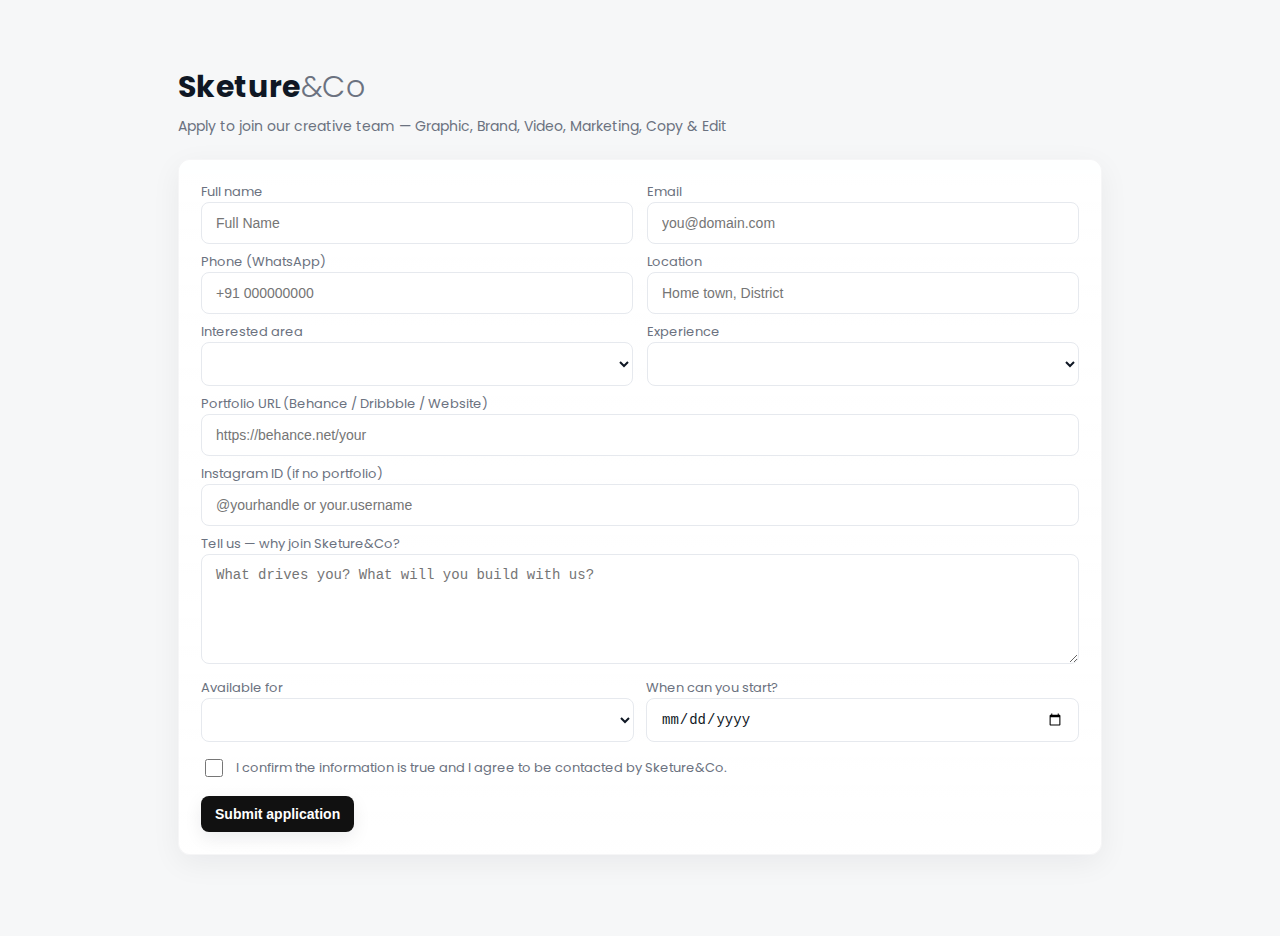
<file: index.html>
<!DOCTYPE html>
<html lang="en">
<head>
  <meta charset="utf-8" />
  <title>Sketure&Co — Apply</title>

  <!-- Poppins -->
  <link href="https://fonts.googleapis.com/css2?family=Poppins:wght@300;400;600;700&display=swap" rel="stylesheet">
  <link rel="stylesheet" href="style.css" />
  <meta name="viewport" content="width=device-width,initial-scale=1" />
</head>
<body>
  <main class="wrap">
    <header class="hero">
      <h1 class="brand">Sketure<span>&Co</span></h1>
      <p class="lead">Apply to join our creative team — Graphic, Brand, Video, Marketing, Copy & Edit</p>
    </header>

    <form id="appForm" class="form" autocomplete="off" novalidate>
      <div class="row">
        <label>Full name
          <input id="name" name="name" type="text" placeholder="Full Name" required />
        </label>

        <label>Email
          <input id="email" name="email" type="email" placeholder="you@domain.com" required />
        </label>
      </div>

      <div class="row">
        <label>Phone (WhatsApp)
          <input id="phone" name="phone" type="tel" placeholder="+91 000000000" />
        </label>

        <label>Location
          <input id="location" name="location" type="text" placeholder="Home town, District" />
        </label>
      </div>

      <div class="row">
        <label>Interested area
          <select id="role" name="role">
            <option value="Graphic Design">Graphic Design</option>
            <option value="Branding">Branding</option>
            <option value="Digital Marketing">Digital Marketing</option>
            <option value="Video Production">Video Production</option>
            <option value="Video Editing">Video Editing</option>
            <option value="Copywriting">Copywriting</option>
          </select>
        </label>

        <label>Experience
          <select id="experience" name="experience">
            <option>Student / Fresher</option>
            <option>0 – 1 Year</option>
            <option>1 – 3 Years</option>
            <option>3+ Years</option>
          </select>
        </label>
      </div>

      <label>Portfolio URL (Behance / Dribbble / Website)
        <input id="portfolio" name="portfolio" type="url" placeholder="https://behance.net/your" />
      </label>

      <label id="instWrap">Instagram ID (if no portfolio)
        <input id="instagram" name="instagram" type="text" placeholder="@yourhandle or your.username" />
      </label>

      <label>Tell us — why join Sketure&Co?
        <textarea id="why" name="why" placeholder="What drives you? What will you build with us?" required></textarea>
      </label>

      <div class="row small">
        <label>Available for
          <select id="availability" name="availability">
            <option>Full-time</option>
            <option>Part-time</option>
            <option>Internship</option>
            <option>Freelance / Project</option>
          </select>
        </label>

        <label>When can you start?
          <input id="startDate" name="startDate" type="date" />
        </label>
      </div>

      <label class="declaration">
        <input id="agree" type="checkbox" required />
        I confirm the information is true and I agree to be contacted by Sketure&Co.
      </label>

      <div class="actions">
        <button type="submit" class="btn primary">Submit application</button>
      </div>

    </form>
  </main>

  <script src="script.js"></script>
</body>
</html>
</file>
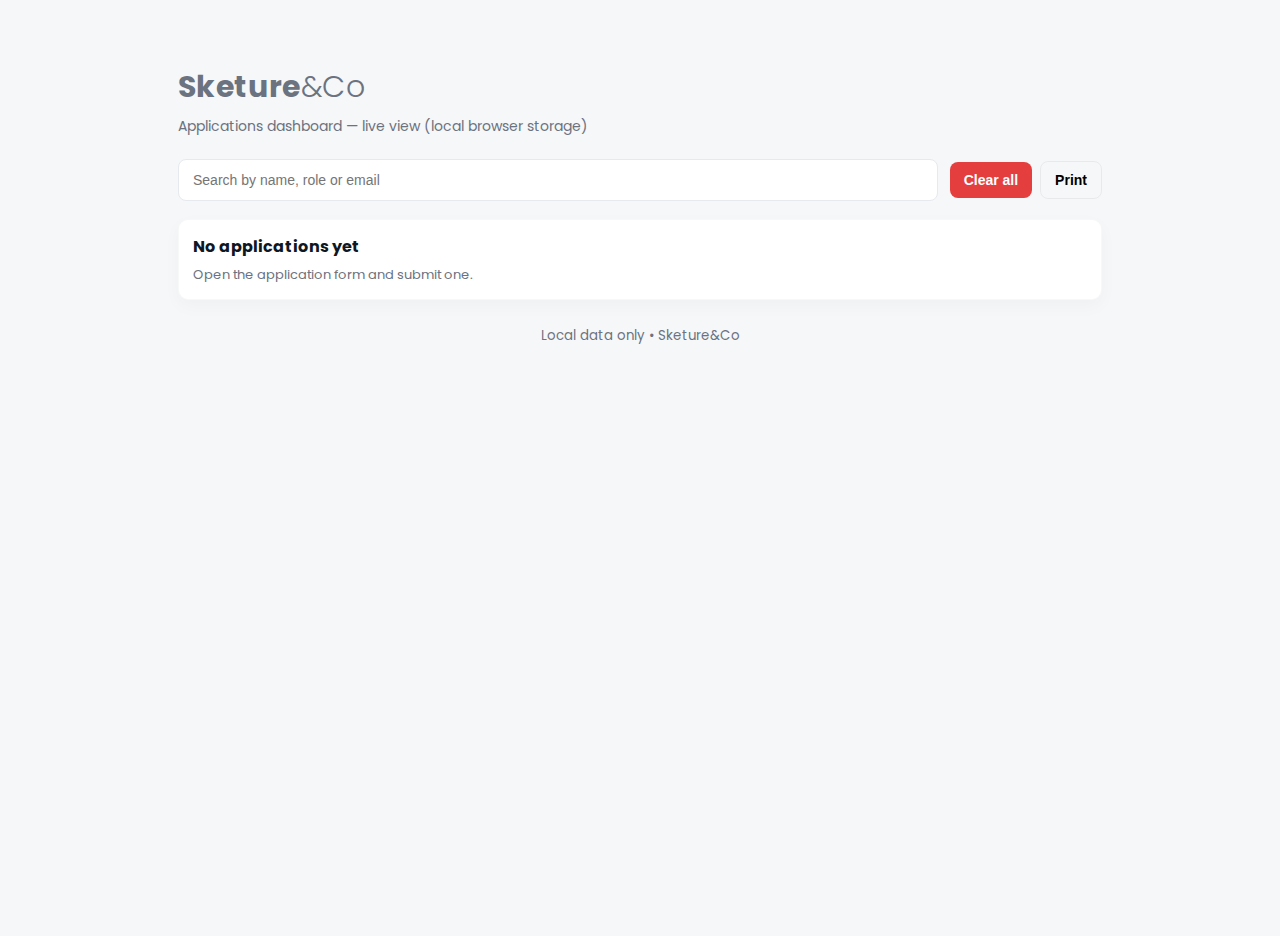
<file: dashboard.html>
<!DOCTYPE html>
<html lang="en">
<head>
  <meta charset="utf-8" />
  <title>Sketure&Co — Dashboard</title>

  <link href="https://fonts.googleapis.com/css2?family=Poppins:wght@300;400;600;700&display=swap" rel="stylesheet">
  <link rel="stylesheet" href="style.css" />
  <meta name="viewport" content="width=device-width,initial-scale=1" />
</head>
<body>
  <main class="wrap">
    <header class="hero small">
      <h1 class="brand">Sketure<span>&Co</span></h1>
      <p class="lead">Applications dashboard — live view (local browser storage)</p>
    </header>

    <section class="controls">
      <input id="search" type="search" placeholder="Search by name, role or email" />
      <div class="control-right">
        <button id="clearAll" class="btn danger">Clear all</button>
        <button id="printBtn" class="btn">Print</button>
      </div>
    </section>

    <section id="list" class="list">
      <!-- Dynamic applicant cards injected here -->
    </section>

    <footer class="foot">
      <small>Local data only • Sketure&Co</small>
    </footer>
  </main>

  <script src="script.js"></script>
</body>
</html>
</file>
<file: style.css>
:root{
  --bg:#f6f7f8;
  --card:#ffffff;
  --muted:#6b7280;
  --accent:#111111;
  --accent-2:#0f1724;
  --danger:#e53e3e;
  --glass: rgba(255,255,255,0.6);
}

*{box-sizing:border-box}
html,body{height:100%}
body{
  margin:0;
  background:var(--bg);
  font-family:'Poppins',system-ui,-apple-system,Segoe UI,Roboto,"Helvetica Neue",Arial;
  color:var(--accent-2);
  -webkit-font-smoothing:antialiased;
  -moz-osx-font-smoothing:grayscale;
}

.wrap{
  max-width:980px;
  margin:36px auto;
  padding:28px;
}

.hero{
  text-align:left;
  margin-bottom:18px;
}
.hero.small{margin-bottom:6px}
.brand{
  font-size:30px;
  margin:0;
  letter-spacing:0.4px;
  font-weight:700;
}
.brand span{font-weight:300;color:var(--muted)}

.lead{color:var(--muted); margin-top:6px; margin-bottom:22px; font-size:14px}

/* FORM */
.form{
  background:linear-gradient(180deg, rgba(255,255,255,0.9), var(--card));
  border-radius:12px;
  box-shadow: 0 8px 30px rgba(17,24,39,0.06);
  padding:22px;
  border:1px solid rgba(15,23,42,0.04);
}

.row{display:flex; gap:14px}
.row.small{gap:12px}
.row > label{flex:1; display:block}

/* inputs */
label{font-size:13px; color:var(--muted); margin-bottom:8px; display:block}
input[type=text], input[type=email], input[type=tel], input[type=url], input[type=date], select, textarea, input[type=search]{
  width:100%;
  padding:12px 14px;
  border-radius:8px;
  border:1px solid #e6e9ee;
  background: #fff;
  font-size:14px;
  color:var(--accent-2);
  outline:none;
}
input[type=search]{padding-right:40px}
textarea{min-height:110px; resize:vertical}

.declaration{
  display:flex; align-items:center; gap:10px;
  font-size:13px; color:var(--muted); margin-top:6px;
}
.declaration input{width:18px; height:18px}

/* buttons */
.actions{display:flex; gap:12px; margin-top:16px; align-items:center}
.btn{
  display:inline-block;
  padding:10px 14px;
  border-radius:8px;
  border:1px solid rgba(15,23,42,0.06);
  background:transparent;
  cursor:pointer;
  font-weight:600;
  font-size:14px;
}
.btn.primary{
  background:var(--accent);
  color:white;
  border:none;
  box-shadow:0 6px 18px rgba(17,24,39,0.08);
}
.btn.ghost{background:transparent; color:var(--accent); border:1px dashed rgba(15,23,42,0.06)}
.btn.danger{background:var(--danger); color:white; border:none}

.hint{color:var(--muted); font-size:13px; margin-top:12px}

/* Dashboard */
.controls{display:flex; gap:12px; align-items:center; margin:18px 0}
.controls input[type=search]{flex:1}
.control-right{display:flex; gap:8px; align-items:center}

/* list & cards */
.list{display:flex; flex-direction:column; gap:12px}
.card{
  background:var(--card);
  border-radius:10px;
  padding:14px;
  box-shadow:0 6px 18px rgba(17,24,39,0.03);
  border:1px solid rgba(15,23,42,0.03);
  display:flex;
  gap:14px;
  align-items:flex-start;
}
.card .meta{flex:1}
.title{font-weight:700; font-size:16px; margin-bottom:6px}
.small{font-size:13px; color:var(--muted)}
.actions-row{display:flex; gap:10px; margin-top:10px}
.link{color:#0b5cff; text-decoration:none; font-weight:600}
.badge{display:inline-block; padding:6px 8px; border-radius:8px; background:#f3f4f6; font-size:12px; color:var(--muted); margin-right:8px}

/* footer */
.foot{margin-top:22px; color:var(--muted); text-align:center}

/* responsiveness */
@media (max-width:720px){
  .row{flex-direction:column}
  .controls{flex-direction:column; align-items:stretch}
  .control-right{justify-content:space-between}
}

/* print: hide controls */
@media print{
  .controls, .actions, .btn.ghost, .btn.danger, .hero.small{display:none}
  body{background:#fff}
  .wrap{margin:0; padding:0}
}
</file>
